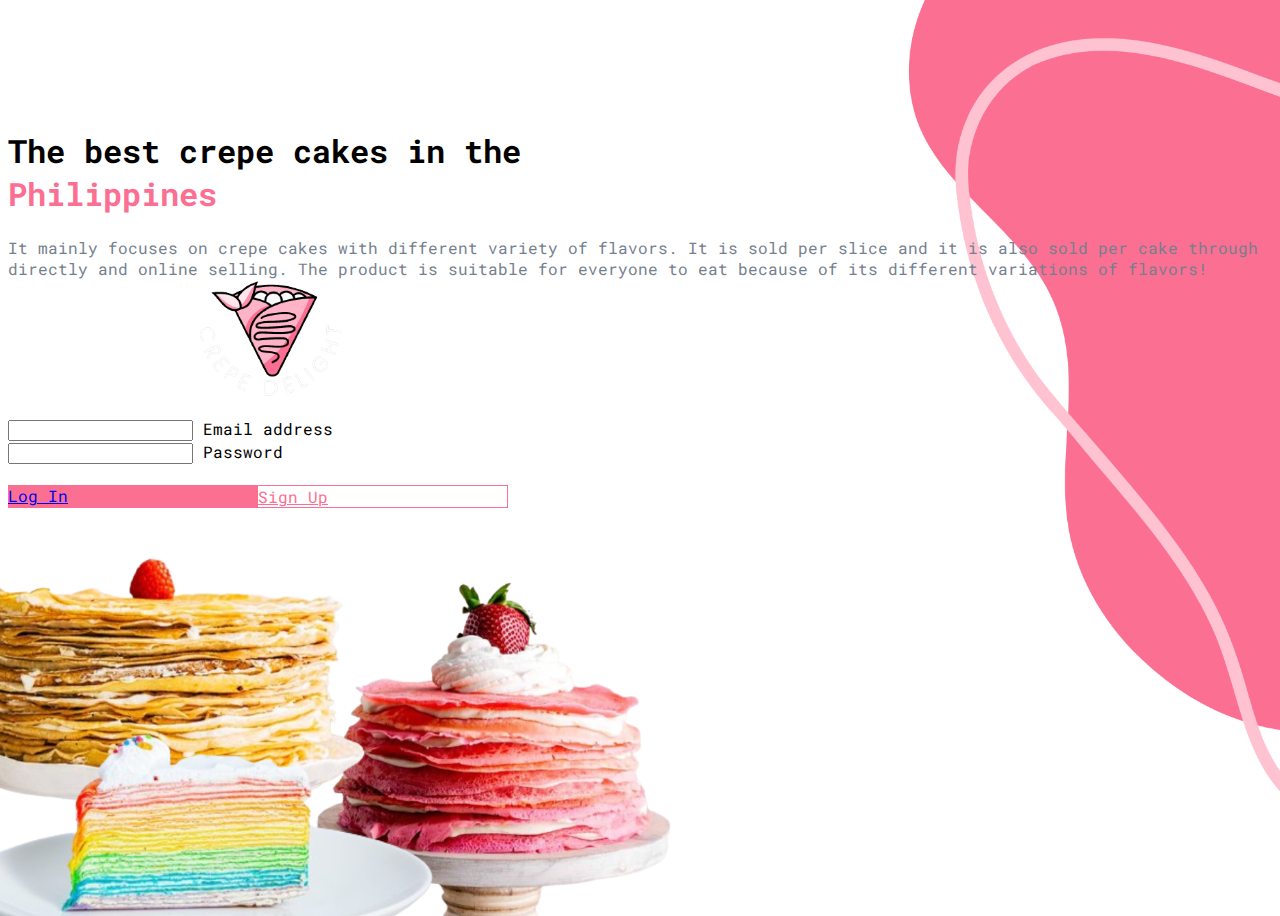
<file: index.html>
<!doctype html>
<html lang="en">
<head>
    <meta charset="utf-8">
    <meta name="viewport" content="width=device-width, initial-scale=1">
    <title>Crepe Delight</title>
    <link href="https://cdn.jsdelivr.net/npm/bootstrap@5.3.2/dist/css/bootstrap.min.css" rel="stylesheet" integrity="sha384-T3c6CoIi6uLrA9TneNEoa7RxnatzjcDSCmG1MXxSR1GAsXEV/Dwwykc2MPK8M2HN" crossorigin="anonymous">
    <link rel="stylesheet" href="style.css"> 
    <link rel="preconnect" href="https://fonts.googleapis.com">
    <link rel="preconnect" href="https://fonts.gstatic.com" crossorigin>
    <link href="https://fonts.googleapis.com/css2?family=Roboto+Mono:wght@300;400;600;700&display=swap" rel="stylesheet">
</head>
  <body>

    
<section class="">
  <!-- Jumbotron -->
  <div class="px-4 py-5 px-md-5 text-center text-lg-start" style="background-color: rgb(0,0,0 / 50%)">
    <div class="container">
      <div class="row gx-lg-5 align-items-center">
        <div class="col-lg-6 mb-5 mb-lg-0">
          <h1 class="my-5 display-3 fw-bold ls-tight">
            The best crepe cakes in the <br />
            <span style="color:#FB6F92">Philippines</span>
          </h1>
          <p style="color: hsl(217, 10%, 50.8%)">
            It mainly focuses on crepe cakes with different variety of flavors. 
            It is sold per slice and it is also sold per cake through directly and online selling. 
            The product is suitable for everyone to eat because of its different variations of flavors!
          </p>
        </div>

        <div class="col-lg-6 mb-5 mb-lg-0">
          <div class="card">
            <div class="card-body py-5 px-md-5">
              <form>
                <img src="logo.png" class="logo">

                <!-- Email input -->
                <div class="form-outline mb-4">
                  <input type="email" id="form3Example3" class="form-control" />
                  <label class="form-label" for="form3Example3">Email address</label>
                </div>

                <!-- Password input -->
                <div class="form-outline mb-4">
                  <input type="password" id="form3Example4" class="form-control" />
                  <label class="form-label" for="form3Example4">Password</label><br><br>
                </div>

                <!-- Submit button -->
                <div class="d-grid gap-2 col-6 mx-auto btn1">
                  <a href="bestsellers_menu.html" class="btn btn-primary" role="button" aria-pressed="true">Log In</a></button>
                  <a href="bestsellers_menu.html" class="btn btn-primary" role="button" aria-pressed="true">Sign Up</a></button>
                </div><br>
              </form>
            </div>
          </div>
        </div>
      </div>
    </div>
  </div>
</section>
</body>
</html>
</file>
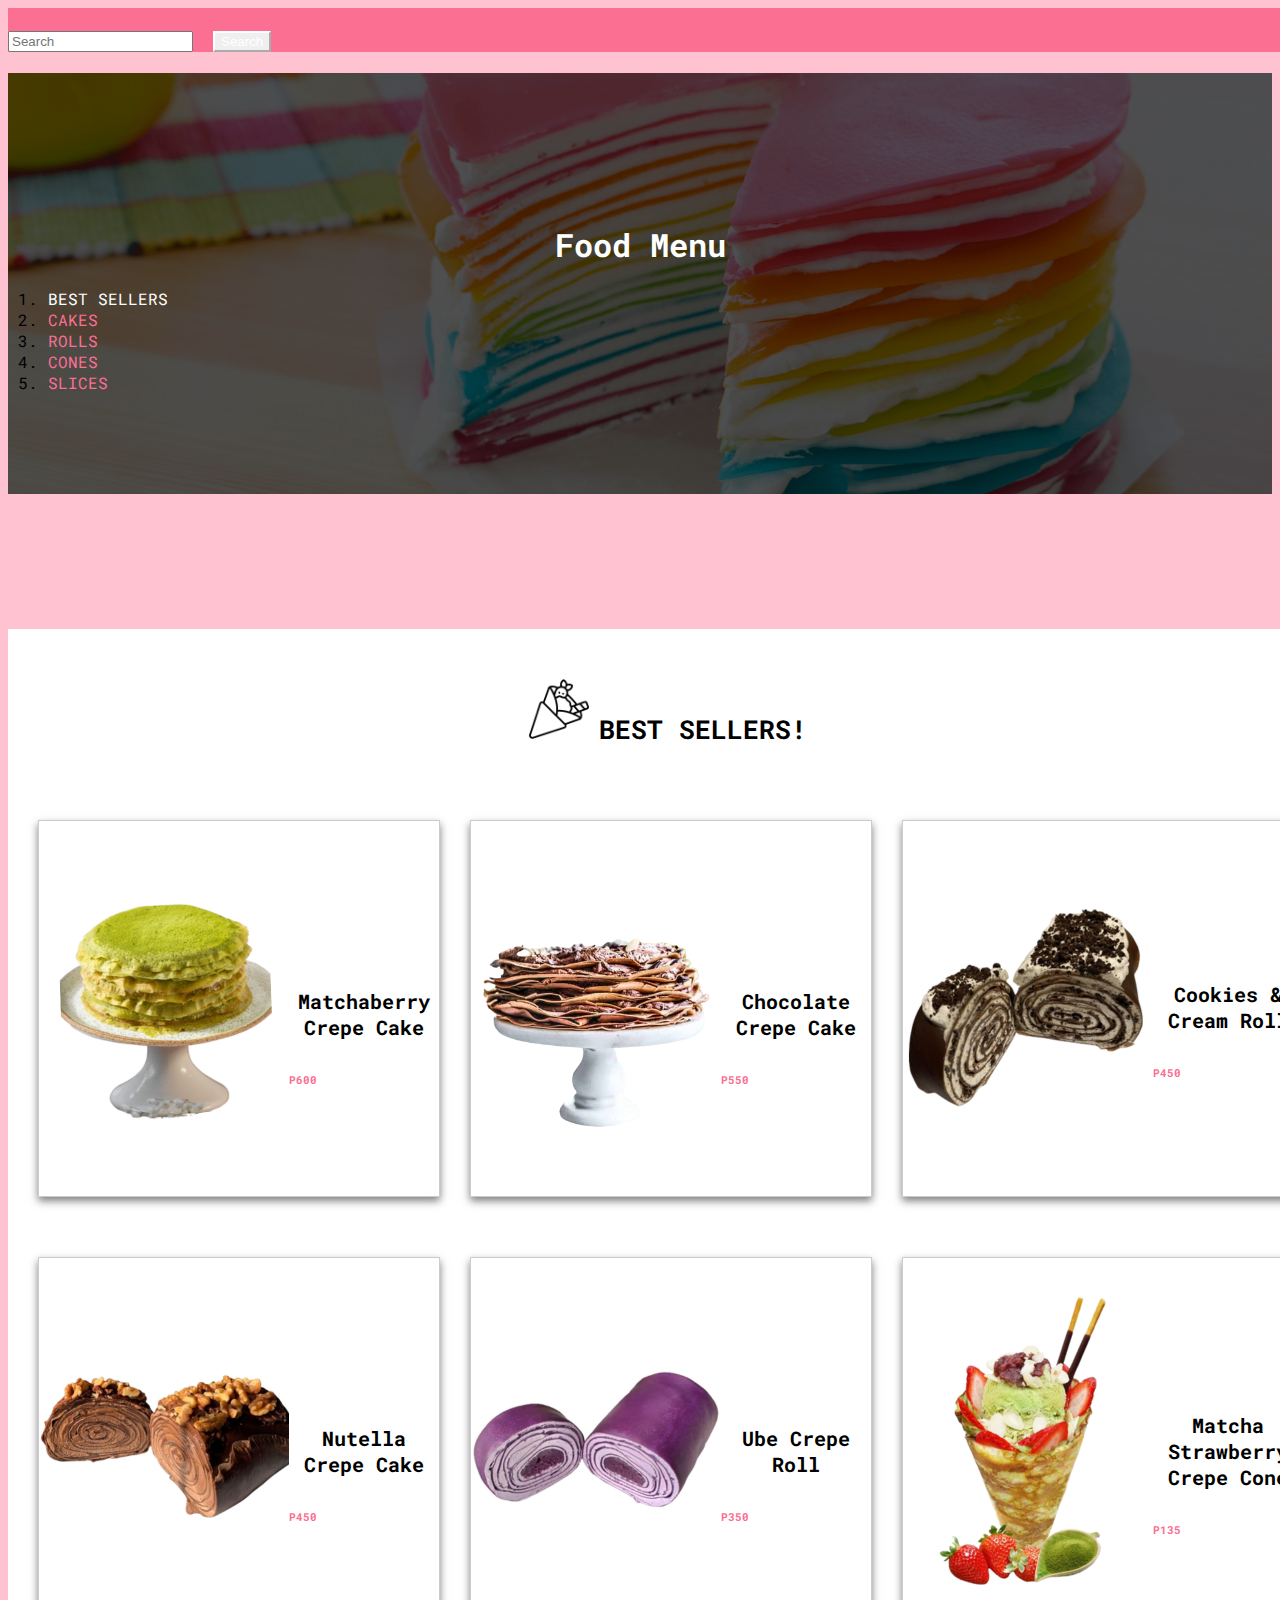
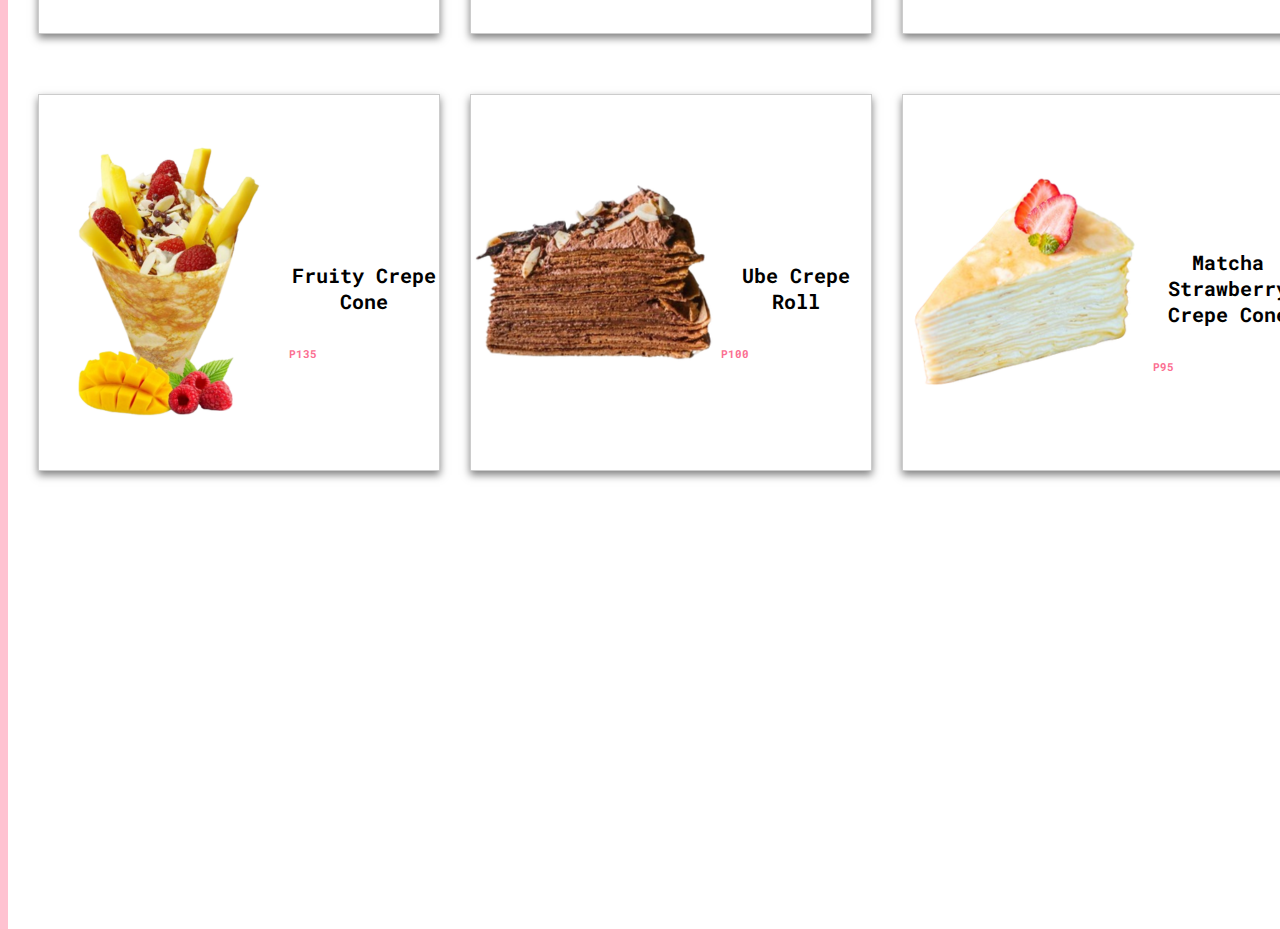
<file: bestsellers_menu.html>
<!doctype html>
<html lang="en">
<head>
    <meta charset="utf-8">
    <meta name="viewport" content="width=device-width, initial-scale=1">
    <title>Crepe Delight: Bestsellers Menu</title>
    <link href="https://cdn.jsdelivr.net/npm/bootstrap@5.3.2/dist/css/bootstrap.min.css" rel="stylesheet" integrity="sha384-T3c6CoIi6uLrA9TneNEoa7RxnatzjcDSCmG1MXxSR1GAsXEV/Dwwykc2MPK8M2HN" crossorigin="anonymous">
    <link rel="stylesheet" href="bestsellers_style.css"> 
    <link rel="preconnect" href="https://fonts.googleapis.com">
    <link rel="preconnect" href="https://fonts.gstatic.com" crossorigin>
    <link href="https://fonts.googleapis.com/css2?family=Roboto+Mono:wght@300;400;600;700&display=swap" rel="stylesheet">
</head>
<body>

  <header class="hed1">

    <nav class="navbar navbar-light bg-light justify-content-between">
      <a class="navbar-brand" href="index.html">Crepe Delight</a>
      <form class="form-inline">
        <input class="form-control mr-sm-2" type="search" placeholder="Search" aria-label="Search">
        <button class="btn btn-outline-success my-2 my-sm-0" type="submit">Search</button>
      </form>
    </nav>
  </header>

    <section class="container">
      <h1>Food Menu</h1>
        <nav aria-label="breadcrumb"> 
          <ol class="breadcrumb justify-content-center text-uppercase">
            <li class="breadcrumb-item">
                <a href="bestsellers_menu.html" class="highlight">BEST SELLERS</a>
            </li>
            <li class="breadcrumb-item">
              <a href="cakes_menu.html">CAKES</a>
            </li>
            <li class="breadcrumb-item">
                <a href="rolls_menu.html">ROLLS</a>
            </li>
            <li class="breadcrumb-item">
                <a href="cones_menu.html">CONES</a>
            </li>
            <li class="breadcrumb-item">
                <a href="slices_menu.html">SLICES</a>
            </li>
          </ol> 
        </nav>


          <div class="title">
            <div class="icon">
              
              <h5><img src="crepes.png" alt="crepe-icon">BEST SELLERS!</h5>
              
            </div>
            
              <div class="card-cont" bis_skin_checked="1">
                <div class="card" style="width: 25rem; box-shadow: 0 4px 8px rgba(0, 0, 0, 0.5); border: 1px solid #ccc" bis_skin_checked="1">
                    <img class="card-img-top" src="c-matcha.png" alt="...">
                      <div class="card-body" bis_skin_checked="1">
                        <h5 class="card-title">Matchaberry Crepe Cake</h5>
                          <h6>P600</h6>
                    </div>
                </div>

                <div class="card" style="width: 25rem; box-shadow: 0 4px 8px rgba(0, 0, 0, 0.5); border: 1px solid #ccc" bis_skin_checked="1">
                  <img class="card-img-top" src="c-chocolate.png" alt="...">
                  <div class="card-body" bis_skin_checked="1">
                    <h5 class="card-title">Chocolate Crepe Cake</h5>
                    <h6>P550</h6>
                  </div>
                </div>
                
                <div class="card" style="width: 25rem; box-shadow: 0 4px 8px rgba(0, 0, 0, 0.5); border: 1px solid #ccc" bis_skin_checked="1">
                  <img class="card-img-top" src="r-cookies_cream.png" alt="...">
                  <div class="card-body" bis_skin_checked="1">
                    <h5 class="card-title">Cookies & Cream Roll</h5>
                    <h6>P450<br><br></h6>
                  </div>
                </div>
              </div>



              <div class="card-cont" bis_skin_checked="1">
                <div class="card" style="width: 25rem; box-shadow: 0 4px 8px rgba(0, 0, 0, 0.5); border: 1px solid #ccc" bis_skin_checked="1">
                  <img class="card-img-top" src="r-nutella.png" alt="...">
                    <div class="card-body" bis_skin_checked="1">
                      <h5 class="card-title">Nutella Crepe Cake</h5>
                        <h6>P450</h6>
                    </div>
                </div>

                <div class="card" style="width: 25rem; box-shadow: 0 4px 8px rgba(0, 0, 0, 0.5); border: 1px solid #ccc" bis_skin_checked="1">
                    <img class="card-img-top" src="r-ube.png" alt="...">
                      <div class="card-body" bis_skin_checked="1">
                        <h5 class="card-title">Ube Crepe Roll</h5>
                          <h6>P350</h6>
                      </div>
                  </div>

                  <div class="card" style="width: 25rem; box-shadow: 0 4px 8px rgba(0, 0, 0, 0.5); border: 1px solid #ccc" bis_skin_checked="1">
                    <img class="card-img-top" src="cone-matcha_strawberry.png" alt="...">
                      <div class="card-body" bis_skin_checked="1">
                        <h5 class="card-title">Matcha Strawberry Crepe Cone</h5>
                          <h6>P135</h6>
                      </div>
                  </div>
                </div>


                <div class="card-cont" bis_skin_checked="1">
                  <div class="card" style="width: 25rem; box-shadow: 0 4px 8px rgba(0, 0, 0, 0.5); border: 1px solid #ccc" bis_skin_checked="1">
                      <img class="card-img-top" src="cone-fruity.png" alt="...">
                        <div class="card-body" bis_skin_checked="1">
                          <h5 class="card-title">Fruity Crepe Cone</h5>
                            <h6>P135</h6>
                        </div>
                    </div>
    
                    <div class="card" style="width: 25rem; box-shadow: 0 4px 8px rgba(0, 0, 0, 0.5); border: 1px solid #ccc" bis_skin_checked="1">
                        <img class="card-img-top" src="s-chocolate.png" alt="...">
                          <div class="card-body" bis_skin_checked="1">
                            <h5 class="card-title">Ube Crepe Roll</h5>
                              <h6>P100</h6>
                          </div>
                      </div>
    
                      <div class="card" style="width: 25rem; box-shadow: 0 4px 8px rgba(0, 0, 0, 0.5); border: 1px solid #ccc" bis_skin_checked="1">
                        <img class="card-img-top" src="s-vanilla.png" alt="...">
                          <div class="card-body" bis_skin_checked="1">
                            <h5 class="card-title">Matcha Strawberry Crepe Cone</h5>
                              <h6>P95</h6>
                          </div>
                      </div>
                    </div>
              </div>
    </section>

</body>
</html>
</file>
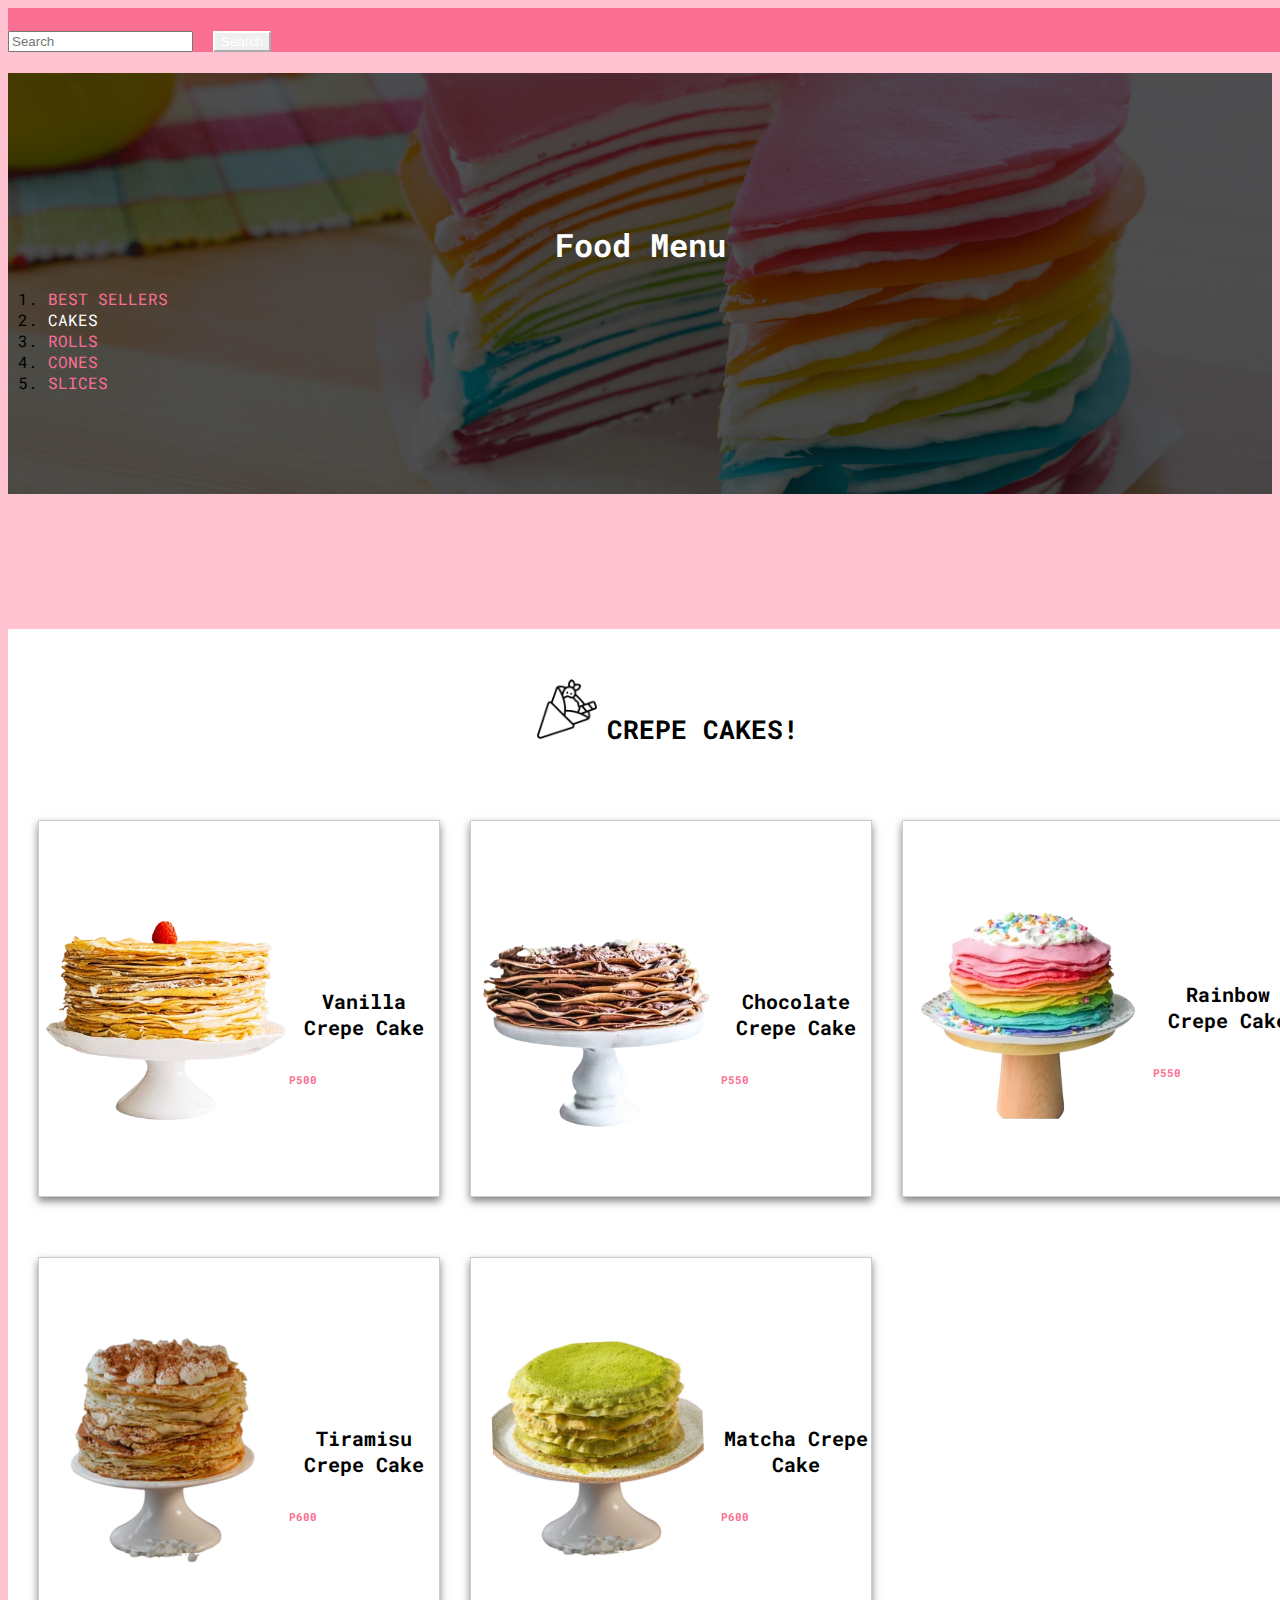
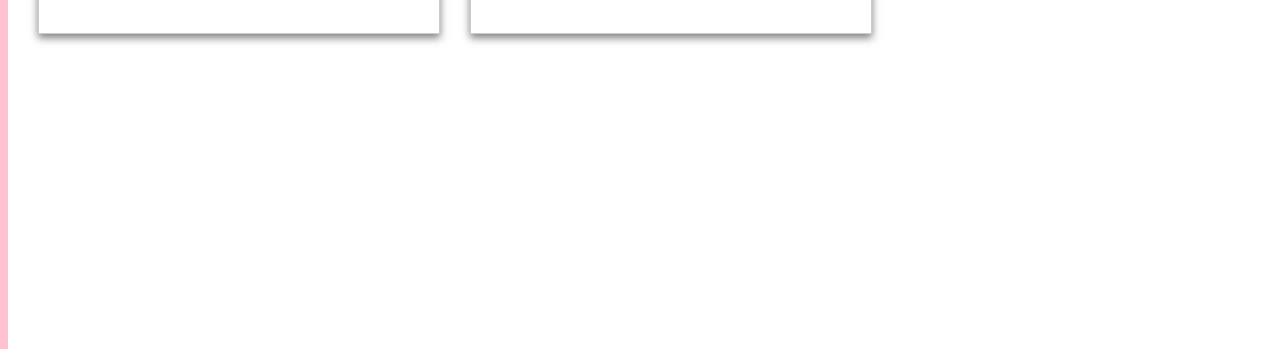
<file: cakes_menu.html>
<!doctype html>
<html lang="en">
<head>
    <meta charset="utf-8">
    <meta name="viewport" content="width=device-width, initial-scale=1">
    <title>Crepe Delight: Cakes Menu</title>
    <link href="https://cdn.jsdelivr.net/npm/bootstrap@5.3.2/dist/css/bootstrap.min.css" rel="stylesheet" integrity="sha384-T3c6CoIi6uLrA9TneNEoa7RxnatzjcDSCmG1MXxSR1GAsXEV/Dwwykc2MPK8M2HN" crossorigin="anonymous">
    <link rel="stylesheet" href="cakes_style.css"> 
    <link rel="preconnect" href="https://fonts.googleapis.com">
    <link rel="preconnect" href="https://fonts.gstatic.com" crossorigin>
    <link href="https://fonts.googleapis.com/css2?family=Roboto+Mono:wght@300;400;600;700&display=swap" rel="stylesheet">
</head>
<body>

  <header class="hed1">


    <nav class="navbar navbar-light bg-light justify-content-between">
      <a class="navbar-brand" href="index.html">Crepe Delight</a>
      <form class="form-inline">
        <input class="form-control mr-sm-2" type="search" placeholder="Search" aria-label="Search">
        <button class="btn btn-outline-success my-2 my-sm-0" type="submit">Search</button>
      </form>
    </nav>
  </header>

    <section class="container">
      <h1>Food Menu</h1>
        <nav aria-label="breadcrumb"> 
          <ol class="breadcrumb justify-content-center text-uppercase">
            <li class="breadcrumb-item">
                <a href="bestsellers_menu.html">BEST SELLERS</a>
            </li>
            <li class="breadcrumb-item">
              <a href="#" class="highlight">CAKES</a>
            </li>
            <li class="breadcrumb-item">
                <a href="rolls_menu.html">ROLLS</a>
            </li>
            <li class="breadcrumb-item">
                <a href="cones_menu.html">CONES</a>
            </li>
            <li class="breadcrumb-item">
                <a href="slices_menu.html">SLICES</a>
            </li>
          </ol> 
        </nav>
          <div class="title">
            <div class="icon">
              
              <h5><img src="crepes.png" alt="crepe-icon">CREPE CAKES!</h5>
              
            </div>
            
              <div class="card-cont" bis_skin_checked="1">
                <div class="card" style="width: 25rem; box-shadow: 0 4px 8px rgba(0, 0, 0, 0.5); border: 1px solid #ccc" bis_skin_checked="1">
                    <img class="card-img-top"src="c-vanilla.png" alt="...">
                    <div class="card-body" bis_skin_checked="1">
                      <h5 class="card-title">Vanilla Crepe Cake</h5>
                        <h6>P500</h6>
                    </div>
                </div>

                <div class="card" style="width: 25rem; box-shadow: 0 4px 8px rgba(0, 0, 0, 0.5); border: 1px solid #ccc" bis_skin_checked="1">
                  <img class="card-img-top" src="c-chocolate.png" alt="...">
                  <div class="card-body" bis_skin_checked="1">
                    <h5 class="card-title">Chocolate Crepe Cake</h5>
                    <h6>P550</h6>
                  </div>
                </div>
                
                <div class="card" style="width: 25rem; box-shadow: 0 4px 8px rgba(0, 0, 0, 0.5); border: 1px solid #ccc" bis_skin_checked="1">
                  <img class="card-img-top" src="c-rainbow.png" alt="...">
                  <div class="card-body" bis_skin_checked="1">
                    <h5 class="card-title">Rainbow Crepe Cake</h5>
                    <h6>P550<br><br></h6>
                  </div>
                </div>
              </div>

              <div class="card-cont" bis_skin_checked="1">
                <div class="card" style="width: 25rem; box-shadow: 0 4px 8px rgba(0, 0, 0, 0.5); border: 1px solid #ccc" bis_skin_checked="1">
                  <img class="card-img-top" src="c-tiramisu.png" alt="...">
                    <div class="card-body" bis_skin_checked="1">
                      <h5 class="card-title">Tiramisu Crepe Cake</h5>
                        <h6>P600</h6>
                    </div>
                </div>
                            
                <div class="card" style="width: 25rem; box-shadow: 0 4px 8px rgba(0, 0, 0, 0.5); border: 1px solid #ccc" bis_skin_checked="1">
                  <img class="card-img-top" src="c-matcha.png" alt="...">
                    <div class="card-body" bis_skin_checked="1">
                      <h5 class="card-title">Matcha Crepe Cake</h5>
                        <h6>P600</h6>
                      </div>
                    </div>
                </div>
              </div>
    </section>
</body>
</html>
</file>
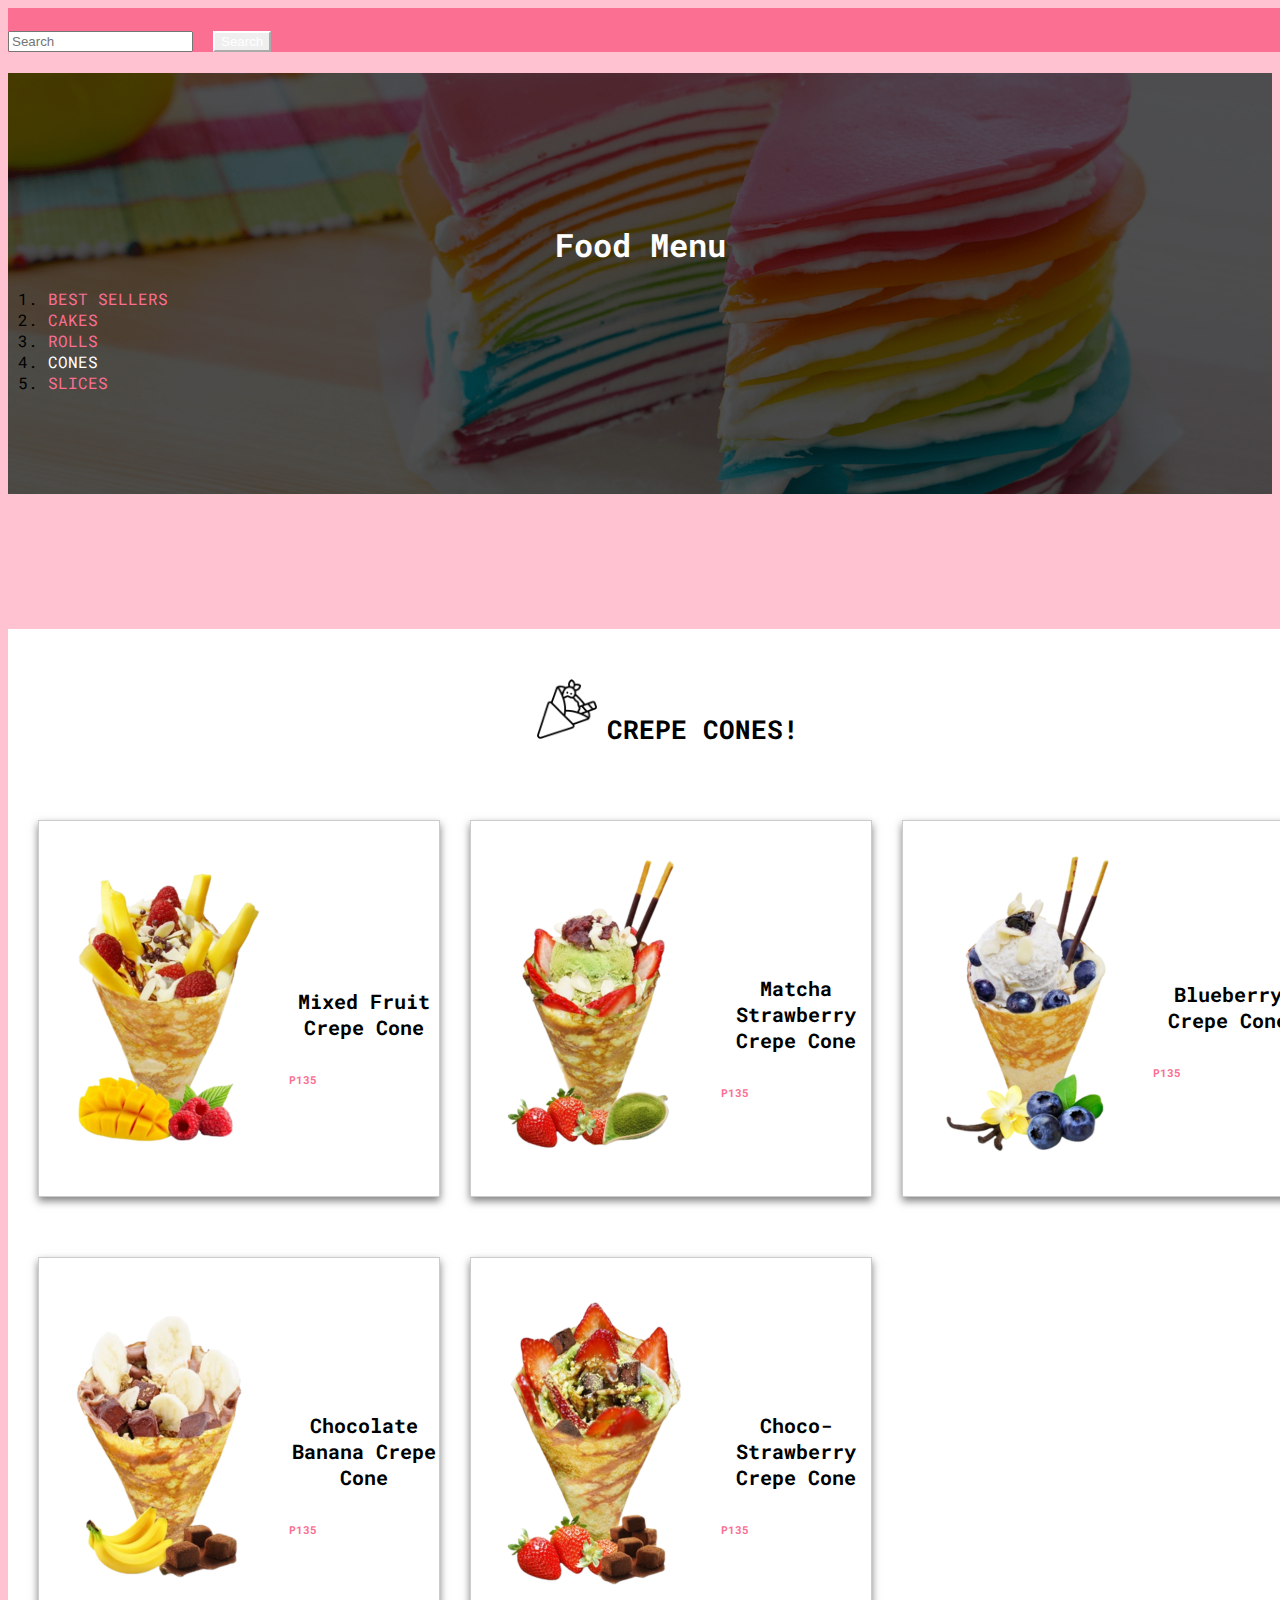
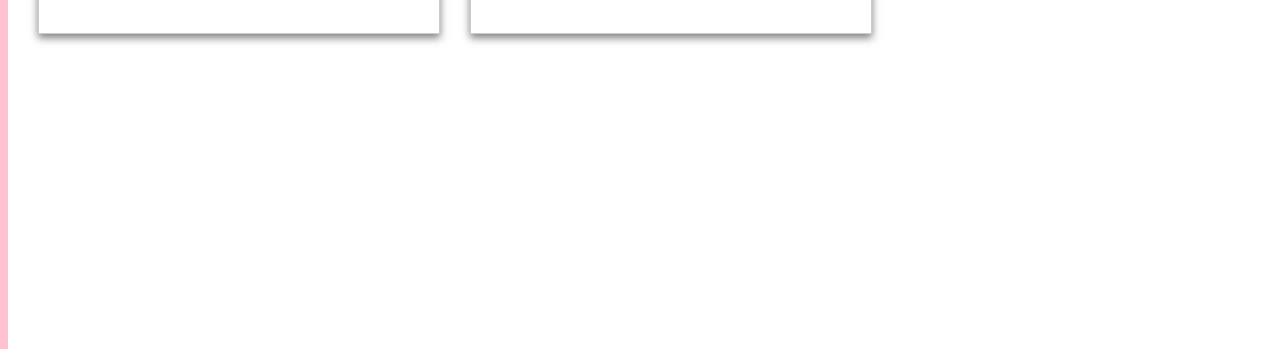
<file: cones_menu.html>
<!doctype html>
<html lang="en">
<head>
    <meta charset="utf-8">
    <meta name="viewport" content="width=device-width, initial-scale=1">
    <title>Crepe Delight: Cones Menu</title>
    <link href="https://cdn.jsdelivr.net/npm/bootstrap@5.3.2/dist/css/bootstrap.min.css" rel="stylesheet" integrity="sha384-T3c6CoIi6uLrA9TneNEoa7RxnatzjcDSCmG1MXxSR1GAsXEV/Dwwykc2MPK8M2HN" crossorigin="anonymous">
    <link rel="stylesheet" href="cones_style.css"> 
    <link rel="preconnect" href="https://fonts.googleapis.com">
    <link rel="preconnect" href="https://fonts.gstatic.com" crossorigin>
    <link href="https://fonts.googleapis.com/css2?family=Roboto+Mono:wght@300;400;600;700&display=swap" rel="stylesheet">
</head>
<body>

  <header class="hed1">


    <nav class="navbar navbar-light bg-light justify-content-between">
      <a class="navbar-brand" href="index.html">Crepe Delight</a>
      <form class="form-inline">
        <input class="form-control mr-sm-2" type="search" placeholder="Search" aria-label="Search">
        <button class="btn btn-outline-success my-2 my-sm-0" type="submit">Search</button>
      </form>
    </nav>
  </header>

    <section class="container">
      <h1>Food Menu</h1>
        <nav aria-label="breadcrumb"> 
          <ol class="breadcrumb justify-content-center text-uppercase">
            <li class="breadcrumb-item">
                <a href="bestsellers_menu.html">BEST SELLERS</a>
            </li>
            <li class="breadcrumb-item">
              <a href="cakes_menu.html">CAKES</a>
            </li>
            <li class="breadcrumb-item">
                <a href="rolls_menu.html">ROLLS</a>
            </li>
            <li class="breadcrumb-item">
                <a href="cones_menu.html"class="highlight">CONES</a>
            </li>
            <li class="breadcrumb-item">
                <a href="slices_menu.html">SLICES</a>
            </li>
          </ol> 
        </nav>
          <div class="title">
            <div class="icon">
              
              <h5><img src="crepes.png" alt="crepe-icon">CREPE CONES!</h5>
              
            </div>
            
              <div class="card-cont" bis_skin_checked="1">
                <div class="card" style="width: 25rem; box-shadow: 0 4px 8px rgba(0, 0, 0, 0.5); border: 1px solid #ccc" bis_skin_checked="1">
                    <img class="card-img-top" src="cone-fruity.png" alt="...">
                      <div class="card-body" bis_skin_checked="1">
                        <h5 class="card-title">Mixed Fruit Crepe Cone</h5>
                          <h6>P135</h6>
                    </div>
                </div>

                <div class="card" style="width: 25rem; box-shadow: 0 4px 8px rgba(0, 0, 0, 0.5); border: 1px solid #ccc" bis_skin_checked="1">
                  <img class="card-img-top" src="cone-matcha_strawberry.png" alt="...">
                  <div class="card-body" bis_skin_checked="1">
                    <h5 class="card-title">Matcha Strawberry Crepe Cone</h5>
                    <h6>P135</h6>
                  </div>
                </div>

                <div class="card" style="width: 25rem; box-shadow: 0 4px 8px rgba(0, 0, 0, 0.5); border: 1px solid #ccc" bis_skin_checked="1">
                  <img class="card-img-top" src="cone-blueberry.png" alt="...">
                  <div class="card-body" bis_skin_checked="1">
                    <h5 class="card-title">Blueberry Crepe Cone</h5>
                    <h6>P135<br><br></h6>
                  </div>
                </div>
              </div>



              <div class="card-cont" bis_skin_checked="1">
                <div class="card" style="width: 25rem; box-shadow: 0 4px 8px rgba(0, 0, 0, 0.5); border: 1px solid #ccc" bis_skin_checked="1">
                  <img class="card-img-top" src="cone-choco_banana.png" alt="...">
                    <div class="card-body" bis_skin_checked="1">
                      <h5 class="card-title">Chocolate Banana Crepe Cone</h5>
                        <h6>P135</h6>
                    </div>
                </div>

                <div class="card" style="width: 25rem; box-shadow: 0 4px 8px rgba(0, 0, 0, 0.5); border: 1px solid #ccc" bis_skin_checked="1">
                    <img class="card-img-top" src="cone-choco_strawberry.png" alt="...">
                      <div class="card-body" bis_skin_checked="1">
                        <h5 class="card-title">Choco-Strawberry Crepe Cone</h5>
                          <h6>P135</h6>
                      </div>
                    </div>
              </div>
    </section>
</body>
</html>
</file>
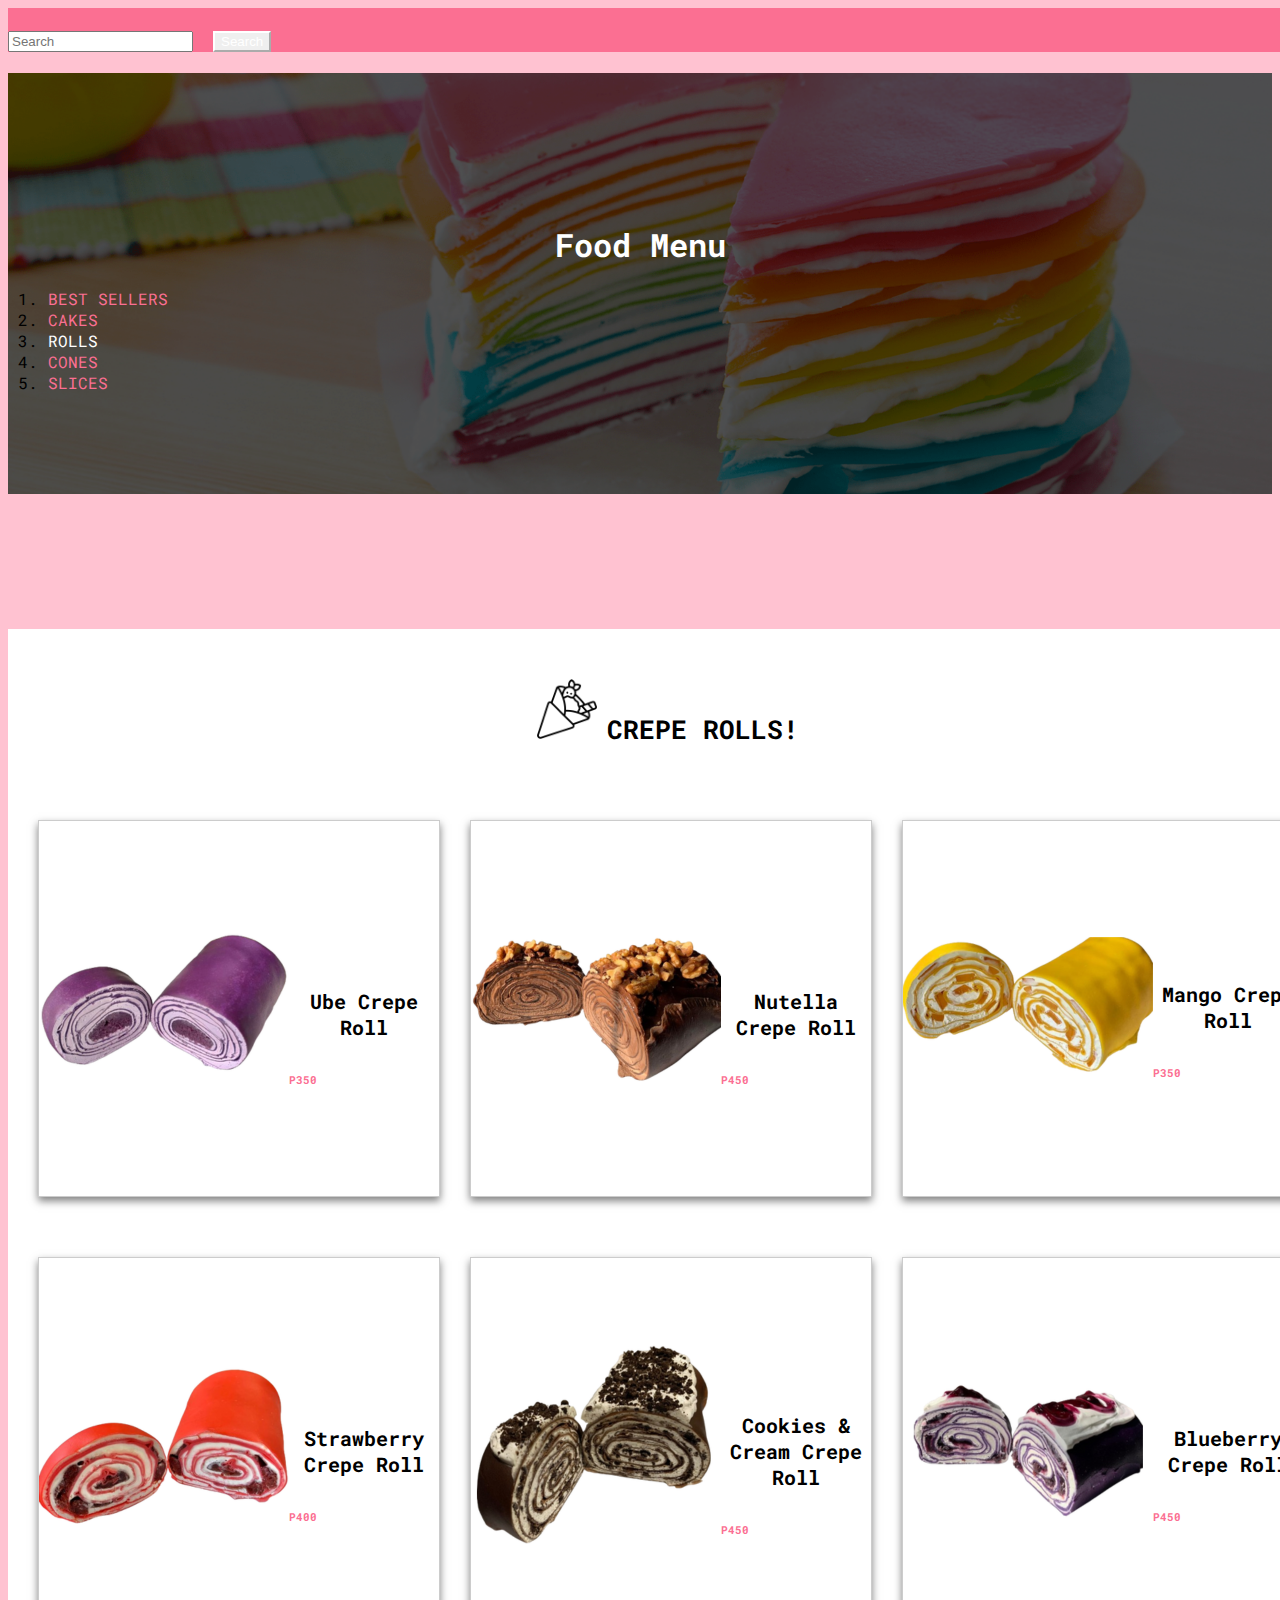
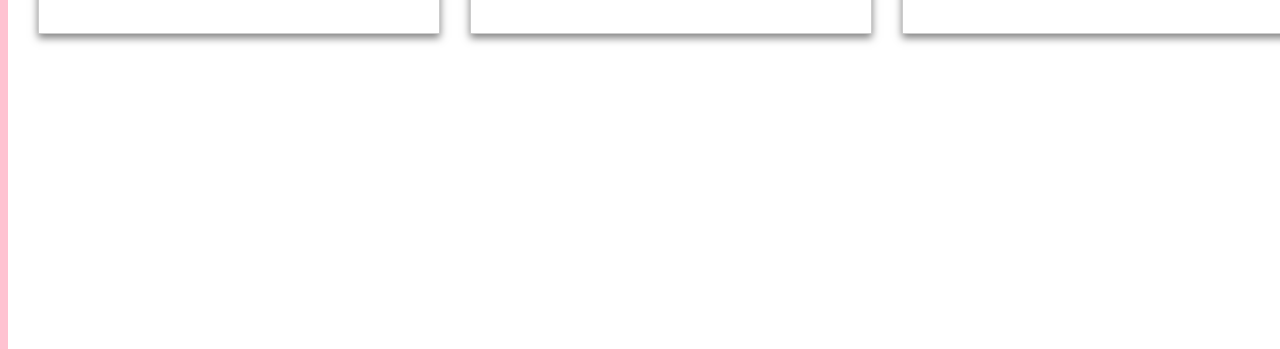
<file: rolls_menu.html>
<!doctype html>
<html lang="en">
<head>
    <meta charset="utf-8">
    <meta name="viewport" content="width=device-width, initial-scale=1">
    <title>Crepe Delight: Rolls Menu</title>
    <link href="https://cdn.jsdelivr.net/npm/bootstrap@5.3.2/dist/css/bootstrap.min.css" rel="stylesheet" integrity="sha384-T3c6CoIi6uLrA9TneNEoa7RxnatzjcDSCmG1MXxSR1GAsXEV/Dwwykc2MPK8M2HN" crossorigin="anonymous">
    <link rel="stylesheet" href="rolls_style.css"> 
    <link rel="preconnect" href="https://fonts.googleapis.com">
    <link rel="preconnect" href="https://fonts.gstatic.com" crossorigin>
    <link href="https://fonts.googleapis.com/css2?family=Roboto+Mono:wght@300;400;600;700&display=swap" rel="stylesheet">
</head>
<body>

  <header class="hed1">


    <nav class="navbar navbar-light bg-light justify-content-between">
      <a class="navbar-brand" href="index.html">Crepe Delight</a>
      <form class="form-inline">
        <input class="form-control mr-sm-2" type="search" placeholder="Search" aria-label="Search">
        <button class="btn btn-outline-success my-2 my-sm-0" type="submit">Search</button>
      </form>
    </nav>
  </header>

    <section class="container">
      <h1>Food Menu</h1>
        <nav aria-label="breadcrumb"> 
          <ol class="breadcrumb justify-content-center text-uppercase">
            <li class="breadcrumb-item">
                <a href="bestsellers_menu.html">BEST SELLERS</a>
            </li>
            <li class="breadcrumb-item">
              <a href="cakes_menu.html">CAKES</a>
            </li>
            <li class="breadcrumb-item">
                <a href="rolls_menu.html"class="highlight">ROLLS</a>
            </li>
            <li class="breadcrumb-item">
                <a href="cones_menu.html">CONES</a>
            </li>
            <li class="breadcrumb-item">
                <a href="slices_menu.html">SLICES</a>
            </li>
          </ol> 
        </nav>
          <div class="title">
            <div class="icon">
              
              <h5><img src="crepes.png" alt="crepe-icon">CREPE ROLLS!</h5>
              
            </div>
            
              <div class="card-cont" bis_skin_checked="1">
                <div class="card" style="width: 25rem; box-shadow: 0 4px 8px rgba(0, 0, 0, 0.5); border: 1px solid #ccc" bis_skin_checked="1">
                    <img class="card-img-top"src="r-ube.png" alt="...">
                    <div class="card-body" bis_skin_checked="1">
                      <h5 class="card-title">Ube Crepe Roll</h5>
                        <h6>P350</h6>
                    </div>
                </div>

                <div class="card" style="width: 25rem; box-shadow: 0 4px 8px rgba(0, 0, 0, 0.5); border: 1px solid #ccc" bis_skin_checked="1">
                  <img class="card-img-top" src="r-nutella.png" alt="...">
                  <div class="card-body" bis_skin_checked="1">
                    <h5 class="card-title">Nutella Crepe Roll</h5>
                    <h6>P450</h6>
                  </div>
                </div>
                
                <div class="card" style="width: 25rem; box-shadow: 0 4px 8px rgba(0, 0, 0, 0.5); border: 1px solid #ccc" bis_skin_checked="1">
                  <img class="card-img-top" src="r-mango.png" alt="...">
                  <div class="card-body" bis_skin_checked="1">
                    <h5 class="card-title">Mango Crepe Roll</h5>
                    <h6>P350<br><br></h6>
                  </div>
                </div>
              </div>

              <div class="card-cont" bis_skin_checked="1">
                <div class="card" style="width: 25rem; box-shadow: 0 4px 8px rgba(0, 0, 0, 0.5); border: 1px solid #ccc" bis_skin_checked="1">
                  <img class="card-img-top" src="r-strawberry.png" alt="...">
                    <div class="card-body" bis_skin_checked="1">
                      <h5 class="card-title">Strawberry Crepe Roll</h5>
                        <h6>P400</h6>
                    </div>
                </div>
                            
                <div class="card" style="width: 25rem; box-shadow: 0 4px 8px rgba(0, 0, 0, 0.5); border: 1px solid #ccc" bis_skin_checked="1">
                  <img class="card-img-top" src="r-cookies_cream.png" alt="...">
                    <div class="card-body" bis_skin_checked="1">
                      <h5 class="card-title">Cookies & Cream Crepe Roll</h5>
                        <h6>P450</h6>
                      </div>
                    </div>

                    <div class="card" style="width: 25rem; box-shadow: 0 4px 8px rgba(0, 0, 0, 0.5); border: 1px solid #ccc" bis_skin_checked="1">
                        <img class="card-img-top" src="r-blueberry.png" alt="...">
                          <div class="card-body" bis_skin_checked="1">
                            <h5 class="card-title">Blueberry Crepe Roll</h5>
                              <h6>P450</h6>
                        </div>
                    </div>

                </div>
              </div>
    </section>
</body>
</html>
</file>
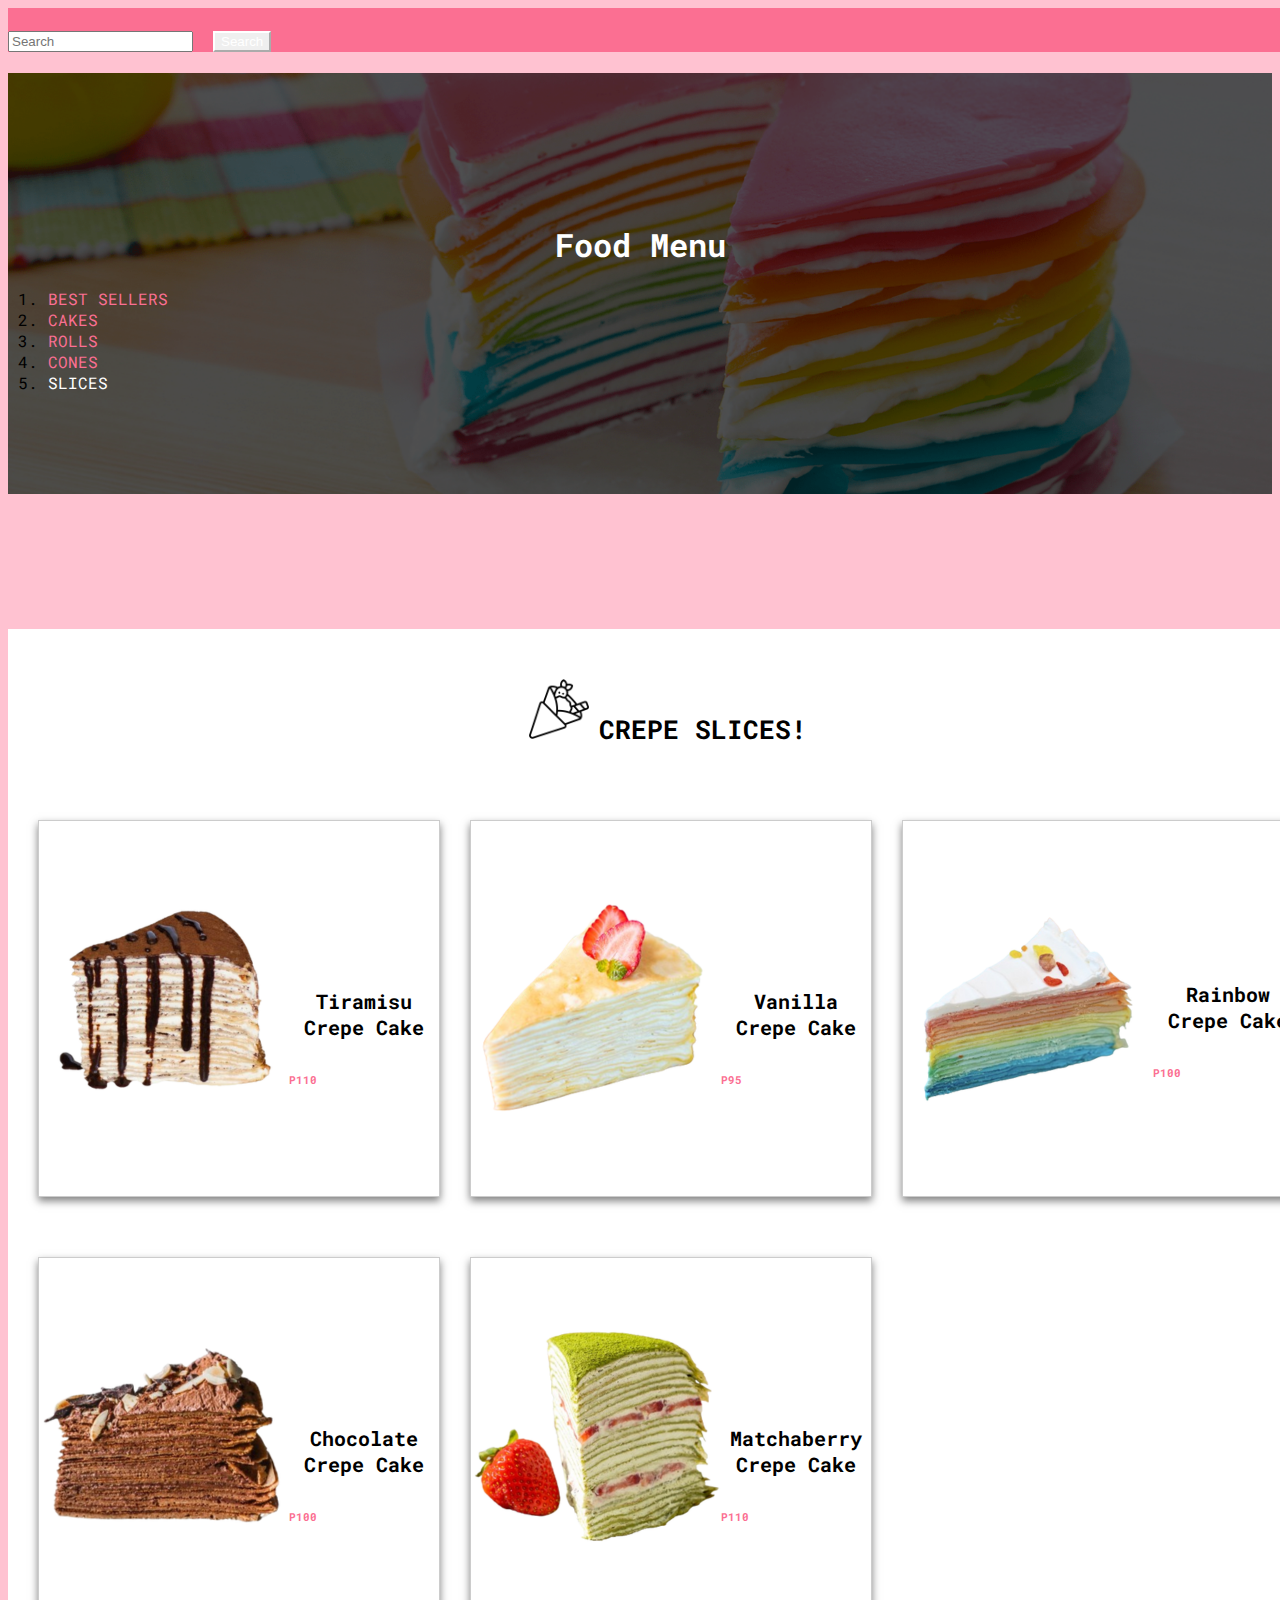
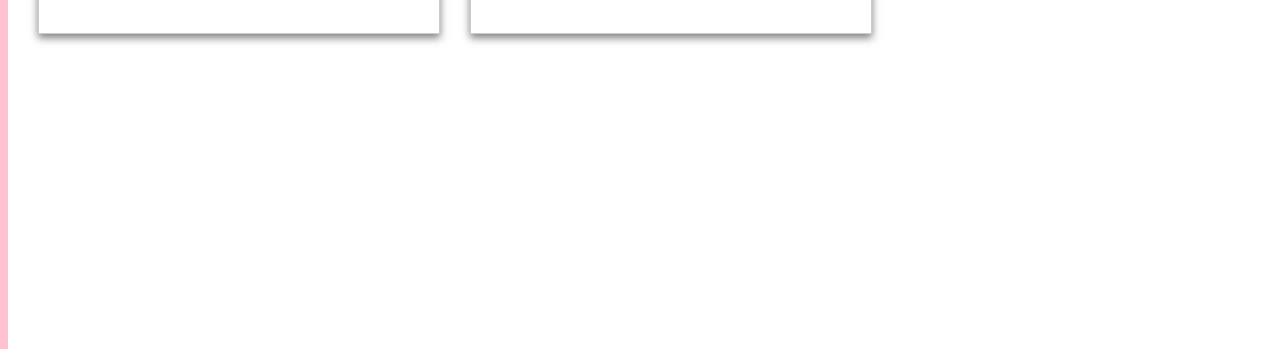
<file: slices_menu.html>
<!doctype html>
<html lang="en">
<head>
    <meta charset="utf-8">
    <meta name="viewport" content="width=device-width, initial-scale=1">
    <title>Crepe Delight: Slices Menu</title>
    <link href="https://cdn.jsdelivr.net/npm/bootstrap@5.3.2/dist/css/bootstrap.min.css" rel="stylesheet" integrity="sha384-T3c6CoIi6uLrA9TneNEoa7RxnatzjcDSCmG1MXxSR1GAsXEV/Dwwykc2MPK8M2HN" crossorigin="anonymous">
    <link rel="stylesheet" href="slices_style.css"> 
    <link rel="preconnect" href="https://fonts.googleapis.com">
    <link rel="preconnect" href="https://fonts.gstatic.com" crossorigin>
    <link href="https://fonts.googleapis.com/css2?family=Roboto+Mono:wght@300;400;600;700&display=swap" rel="stylesheet">
</head>
<body>

  <header class="hed1">


    <nav class="navbar navbar-light bg-light justify-content-between">
      <a class="navbar-brand" href="index.html">Crepe Delight</a>
      <form class="form-inline">
        <input class="form-control mr-sm-2" type="search" placeholder="Search" aria-label="Search">
        <button class="btn btn-outline-success my-2 my-sm-0" type="submit">Search</button>
      </form>
    </nav>
  </header>

    <section class="container">
      <h1>Food Menu</h1>
        <nav aria-label="breadcrumb"> 
          <ol class="breadcrumb justify-content-center text-uppercase">
            <li class="breadcrumb-item">
                <a href="bestsellers_menu.html">BEST SELLERS</a>
            </li>
            <li class="breadcrumb-item">
              <a href="cakes_menu.html">CAKES</a>
            </li>
            <li class="breadcrumb-item">
                <a href="rolls_menu.html">ROLLS</a>
            </li>
            <li class="breadcrumb-item">
                <a href="cones_menu.html">CONES</a>
            </li>
            <li class="breadcrumb-item">
                <a href="slices_menu.html" class="highlight">SLICES</a>
            </li>
          </ol> 
        </nav>
          <div class="title">
            <div class="icon">
              
              <h5><img src="crepes.png" alt="crepe-icon">CREPE SLICES!</h5>
              
            </div>
            
              <div class="card-cont" bis_skin_checked="1">
                <div class="card" style="width: 25rem; box-shadow: 0 4px 8px rgba(0, 0, 0, 0.5); border: 1px solid #ccc" bis_skin_checked="1">
                    <img class="card-img-top"src="s-tiramisu.png" alt="...">
                    <div class="card-body" bis_skin_checked="1">
                      <h5 class="card-title">Tiramisu Crepe Cake</h5>
                        <h6>P110</h6>
                    </div>
                </div>

                <div class="card" style="width: 25rem; box-shadow: 0 4px 8px rgba(0, 0, 0, 0.5); border: 1px solid #ccc" bis_skin_checked="1">
                  <img class="card-img-top" src="s-vanilla.png" alt="...">
                  <div class="card-body" bis_skin_checked="1">
                    <h5 class="card-title">Vanilla Crepe Cake</h5>
                    <h6>P95</h6>
                  </div>
                </div>
                
                <div class="card" style="width: 25rem; box-shadow: 0 4px 8px rgba(0, 0, 0, 0.5); border: 1px solid #ccc" bis_skin_checked="1">
                  <img class="card-img-top" src="s-rainbow.png" alt="...">
                  <div class="card-body" bis_skin_checked="1">
                    <h5 class="card-title">Rainbow Crepe Cake</h5>
                    <h6>P100<br><br></h6>
                  </div>
                </div>
              </div>

              <div class="card-cont" bis_skin_checked="1">
                <div class="card" style="width: 25rem; box-shadow: 0 4px 8px rgba(0, 0, 0, 0.5); border: 1px solid #ccc" bis_skin_checked="1">
                  <img class="card-img-top" src="s-chocolate.png" alt="...">
                    <div class="card-body" bis_skin_checked="1">
                      <h5 class="card-title">Chocolate Crepe Cake</h5>
                        <h6>P100</h6>
                    </div>
                </div>
                            
                <div class="card" style="width: 25rem; box-shadow: 0 4px 8px rgba(0, 0, 0, 0.5); border: 1px solid #ccc" bis_skin_checked="1">
                  <img class="card-img-top" src="s-matcha.png" alt="...">
                    <div class="card-body" bis_skin_checked="1">
                      <h5 class="card-title">Matchaberry Crepe Cake</h5>
                        <h6>P110</h6>
                      </div>
                    </div>
                </div>
              </div>
    </section>
</body>
</html>
</file>
<file: style.css>
body{
        width: 100vw;
        height: 100vh;
        background-image: url('bgpic1.png');
        background-size: cover;
        background-repeat: no-repeat;
        font-family: 'Roboto Mono', monospace;
      }

      .logo{
        width: 150px;
      }
        .nav-item{
            padding-left:30px;
            font-size: 20px;
        }

        .btn1 {
          display: flex !important;
          flex-direction: row;
          justify-content: center;
          width: 500px;
        }

        .fb{
                position: relative;
                left: 500px;


        }

        .btn-primary {
          width: 500px;
        }

        .anchor-btn {
          text-decoration: none;
          color: white;
        }

        .btn-primary:first-child {
          background-color: #FB6F92 !important;
          border: none;
        }

        .btn-primary:first-child:hover{
          background-color: #04AA6D; 
        }

        .btn-primary:last-child {
          background-color: white;
          border: 1px solid #FB6F92 ;
          color: #FB6F92;
        }


        .bg-dark{
            color: rgb(0,0,0/50%);
        }
        .container{
          padding-top: 100px;
        }
        
        .card-body img {
          position: relative;
          left: 188px;
          top: -15px;
        }
</file>
<file: bestsellers_style.css>
body{
        background-color: #FFC2D1;
        font-family: 'Roboto Mono', monospace;
      }

      p{
        color: white;
        text-align: center;
        font-size: 20px;
      }
      .bg-light{
        background-color: #FB6F92!important;
      }

      .navbar-brand{
        background-color: #FB6F92;
        margin: 10px;
        padding-left: 30px;
        font-weight: bold;
      }


      .title{
          background-color: white;
          width: 1320px;
          height: 1900px;
          position: relative;
          bottom: -193px;
      }

      .container{
                background-image: url('menupic.png');
                background-repeat: no-repeat;
                height: 500px;
                position: relative;
                padding: 0 0 0 0;
                background-size: contain;
      }

      .icon img {
        width: 60px;
        height: auto;
        padding-right: 10px;
      }

      h1{
        text-align: center;
        padding-top: 150px;
        color: white;
      }

      a{
        text-decoration: none;
        color:#FB6F92;
      }
      .breadcrumb-item a:hover{
        color:#FFC2D1;
      }

      .highlight{
        color: white;
      }

      h5{
        padding-top: 50px;
        text-align: center;
        font-size: 26px;

      }


      .card-cont{
        margin: 30px;
        display: flex;
        flex-direction: row;
        width: 1320px;
      }

      .card-img-top{
        width: 250px;
        height: 375px;
        position: relative;
      }

      .card {
        display: flex;
        align-items: center;
        margin-right: 30px;
        margin-top: 30px;
      }

      .card-title{
        font-size: 20px;
      }

      h6{
        color:#FB6F92;
      }

      .hed1{
          display: flex;
          width: 100vw;
      }

      .navbar {
        width: 100vw;
      }

      .form-inline {
        display: inherit;
        margin-right: 50px;
      }

      .form-control {
        margin-right: 10px;
      }

      .btn{
        color:white;
      }

      .btn-outline-success {
        border-color: white;
      }

      .btn-outline-success:hover {
        background-color: #FFC2D1; 
        border-color: #FFC2D1;
      }
</file>
<file: cakes_style.css>
body{
        background-color: #FFC2D1;
        font-family: 'Roboto Mono', monospace;
      }

      p{
        color: white;
        text-align: center;
        font-size: 20px;
      }
      .bg-light{
        background-color: #FB6F92!important;
      }

      .navbar-brand{
        background-color: #FB6F92;
        margin: 10px;
        padding-left: 30px;
        font-weight: bold;
      }


      .title{
          background-color: white;
          width: 1320px;
          height: 1320px;
          position: relative;
          bottom: -193px;
      }

      .container{
                background-image: url('menupic.png');
                background-repeat: no-repeat;
                height: 500px;
                position: relative;
                padding: 0 0 0 0;
                background-size: contain;
      }

      .icon img {
        width: 60px;
        height: auto;
        padding-right: 10px;
      }

      h1{
        text-align: center;
        padding-top: 150px;
        color: white;
      }

      a{
        text-decoration: none;
        color:#FB6F92;
      }
      
      .breadcrumb-item a:hover{
        color:#FFC2D1;
      }

      .highlight{
        color: white;
      }

      h5{
        padding-top: 50px;
        text-align: center;
        font-size: 26px;

      }


      .card-cont{
        margin: 30px;
        display: flex;
        flex-direction: row;
        width: 1320px;
      }

      .card-img-top{
        width: 250px;
        height: 375px;
        position: relative;
      }

      .card {
        display: flex;
        align-items: center;
        margin-right: 30px;
        margin-top: 30px;
      }

      .card-title{
        font-size: 20px;
      }

      h6{
        color:#FB6F92;
      }

      .hed1{
          display: flex;
          width: 100vw;
      }

      .navbar {
        width: 100vw;
      }

      .form-inline {
        display: inherit;
        margin-right: 50px;
      }

      .form-control {
        margin-right: 10px;
      }

      .btn{
        color:white;
      }

      .btn-outline-success {
        border-color: white;
      }

      .btn-outline-success:hover {
        background-color: #FFC2D1; 
        border-color: #FFC2D1;
      }
</file>
<file: cones_style.css>
body{
        background-color: #FFC2D1;
        font-family: 'Roboto Mono', monospace;
      }

      p{
        color: white;
        text-align: center;
        font-size: 20px;
      }
      .bg-light{
        background-color: #FB6F92!important;
      }

      .navbar-brand{
        background-color: #FB6F92;
        margin: 10px;
        padding-left: 30px;
        font-weight: bold;
      }


      .title{
          background-color: white;
          width: 1320px;
          height: 1320px;
          position: relative;
          bottom: -193px;
      }

      .container{
                background-image: url('menupic.png');
                background-repeat: no-repeat;
                height: 500px;
                position: relative;
                padding: 0 0 0 0;
                background-size: contain;
      }

      .icon img {
        width: 60px;
        height: auto;
        padding-right: 10px;
      }

      h1{
        text-align: center;
        padding-top: 150px;
        color: white;
      }

      a{
        text-decoration: none;
        color:#FB6F92;
      }

      .breadcrumb-item a:hover{
        color:#FFC2D1;
      }
      
      .highlight{
        color: white;
      }

      h5{
        padding-top: 50px;
        text-align: center;
        font-size: 26px;

      }


      .card-cont{
        margin: 30px;
        display: flex;
        flex-direction: row;
        width: 1320px;
      }

      .card-img-top{
        width: 250px;
        height: 375px;
        position: relative;
      }

      .card {
        display: flex;
        align-items: center;
        margin-right: 30px;
        margin-top: 30px;
      }

      .card-title{
        font-size: 20px;
      }

      h6{
        color:#FB6F92;
      }

      .hed1{
          display: flex;
          width: 100vw;
      }

      .navbar {
        width: 100vw;
      }

      .form-inline {
        display: inherit;
        margin-right: 50px;
      }

      .form-control {
        margin-right: 10px;
      }

      .btn{
        color:white;
      }

      .btn-outline-success {
        border-color: white;
      }
      
      .btn-outline-success:hover {
        background-color: #FFC2D1; 
        border-color: #FFC2D1;
  }
</file>
<file: rolls_style.css>
body{
        background-color: #FFC2D1;
        font-family: 'Roboto Mono', monospace;
      }

      p{
        color: white;
        text-align: center;
        font-size: 20px;
      }
      .bg-light{
        background-color: #FB6F92!important;
      }

      .navbar-brand{
        background-color: #FB6F92;
        margin: 10px;
        padding-left: 30px;
        font-weight: bold;
      }


      .title{
          background-color: white;
          width: 1320px;
          height: 1320px;
          position: relative;
          bottom: -193px;
      }

      .container{
                background-image: url('menupic.png');
                background-repeat: no-repeat;
                height: 500px;
                position: relative;
                padding: 0 0 0 0;
                background-size: contain;
      }

      .icon img {
        width: 60px;
        height: auto;
        padding-right: 10px;
      }

      h1{
        text-align: center;
        padding-top: 150px;
        color: white;
      }

      a{
        text-decoration: none;
        color:#FB6F92;
      }
      
      .breadcrumb-item a:hover{
        color:#FFC2D1;
      }

      .highlight{
        color: white;
      }

      h5{
        padding-top: 50px;
        text-align: center;
        font-size: 26px;

      }


      .card-cont{
        margin: 30px;
        display: flex;
        flex-direction: row;
        width: 1320px;
      }

      .card-img-top{
        width: 250px;
        height: 375px;
        position: relative;
      }

      .card {
        display: flex;
        align-items: center;
        margin-right: 30px;
        margin-top: 30px;
      }

      .card-title{
        font-size: 20px;
      }

      h6{
        color:#FB6F92;
      }

      .hed1{
          display: flex;
          width: 100vw;
      }

      .navbar {
        width: 100vw;
      }

      .form-inline {
        display: inherit;
        margin-right: 50px;
      }

      .form-control {
        margin-right: 10px;
      }

      .btn{
        color:white;
      }

      .btn-outline-success {
        border-color: white;
      }

      .btn-outline-success:hover {
        background-color: #FFC2D1; 
        border-color: #FFC2D1;
      }
</file>
<file: slices_style.css>
body{
        background-color: #FFC2D1;
        font-family: 'Roboto Mono', monospace;
      }

      p{
        color: white;
        text-align: center;
        font-size: 20px;
      }
      .bg-light{
        background-color: #FB6F92!important;
      }

      .navbar-brand{
        background-color: #FB6F92;
        margin: 10px;
        padding-left: 30px;
        font-weight: bold;
      }


      .title{
          background-color: white;
          width: 1320px;
          height: 1320px;
          position: relative;
          bottom: -193px;
      }

      .container{
                background-image: url('menupic.png');
                background-repeat: no-repeat;
                height: 500px;
                position: relative;
                padding: 0 0 0 0;
                background-size: contain;
      }

      .icon img {
        width: 60px;
        height: auto;
        padding-right: 10px;
      }

      h1{
        text-align: center;
        padding-top: 150px;
        color: white;
      }

      a{
        text-decoration: none;
        color:#FB6F92;
      }

      .breadcrumb-item a:hover{
        color:#FFC2D1;
      }
      
      .highlight{
        color: white;
      }

      h5{
        padding-top: 50px;
        text-align: center;
        font-size: 26px;

      }


      .card-cont{
        margin: 30px;
        display: flex;
        flex-direction: row;
        width: 1320px;
      }

      .card-img-top{
        width: 250px;
        height: 375px;
        position: relative;
      }

      .card {
        display: flex;
        align-items: center;
        margin-right: 30px;
        margin-top: 30px;
      }

      .card-title{
        font-size: 20px;
      }

      h6{
        color:#FB6F92;
      }

      .hed1{
          display: flex;
          width: 100vw;
      }

      .navbar {
        width: 100vw;
      }

      .form-inline {
        display: inherit;
        margin-right: 50px;
      }

      .form-control {
        margin-right: 10px;
      }

      .btn{
        color:white;
      }

      .btn-outline-success {
        border-color: white;
      }
      .btn-outline-success:hover {
        background-color: #FFC2D1; 
        border-color: #FFC2D1;
  }
</file>
